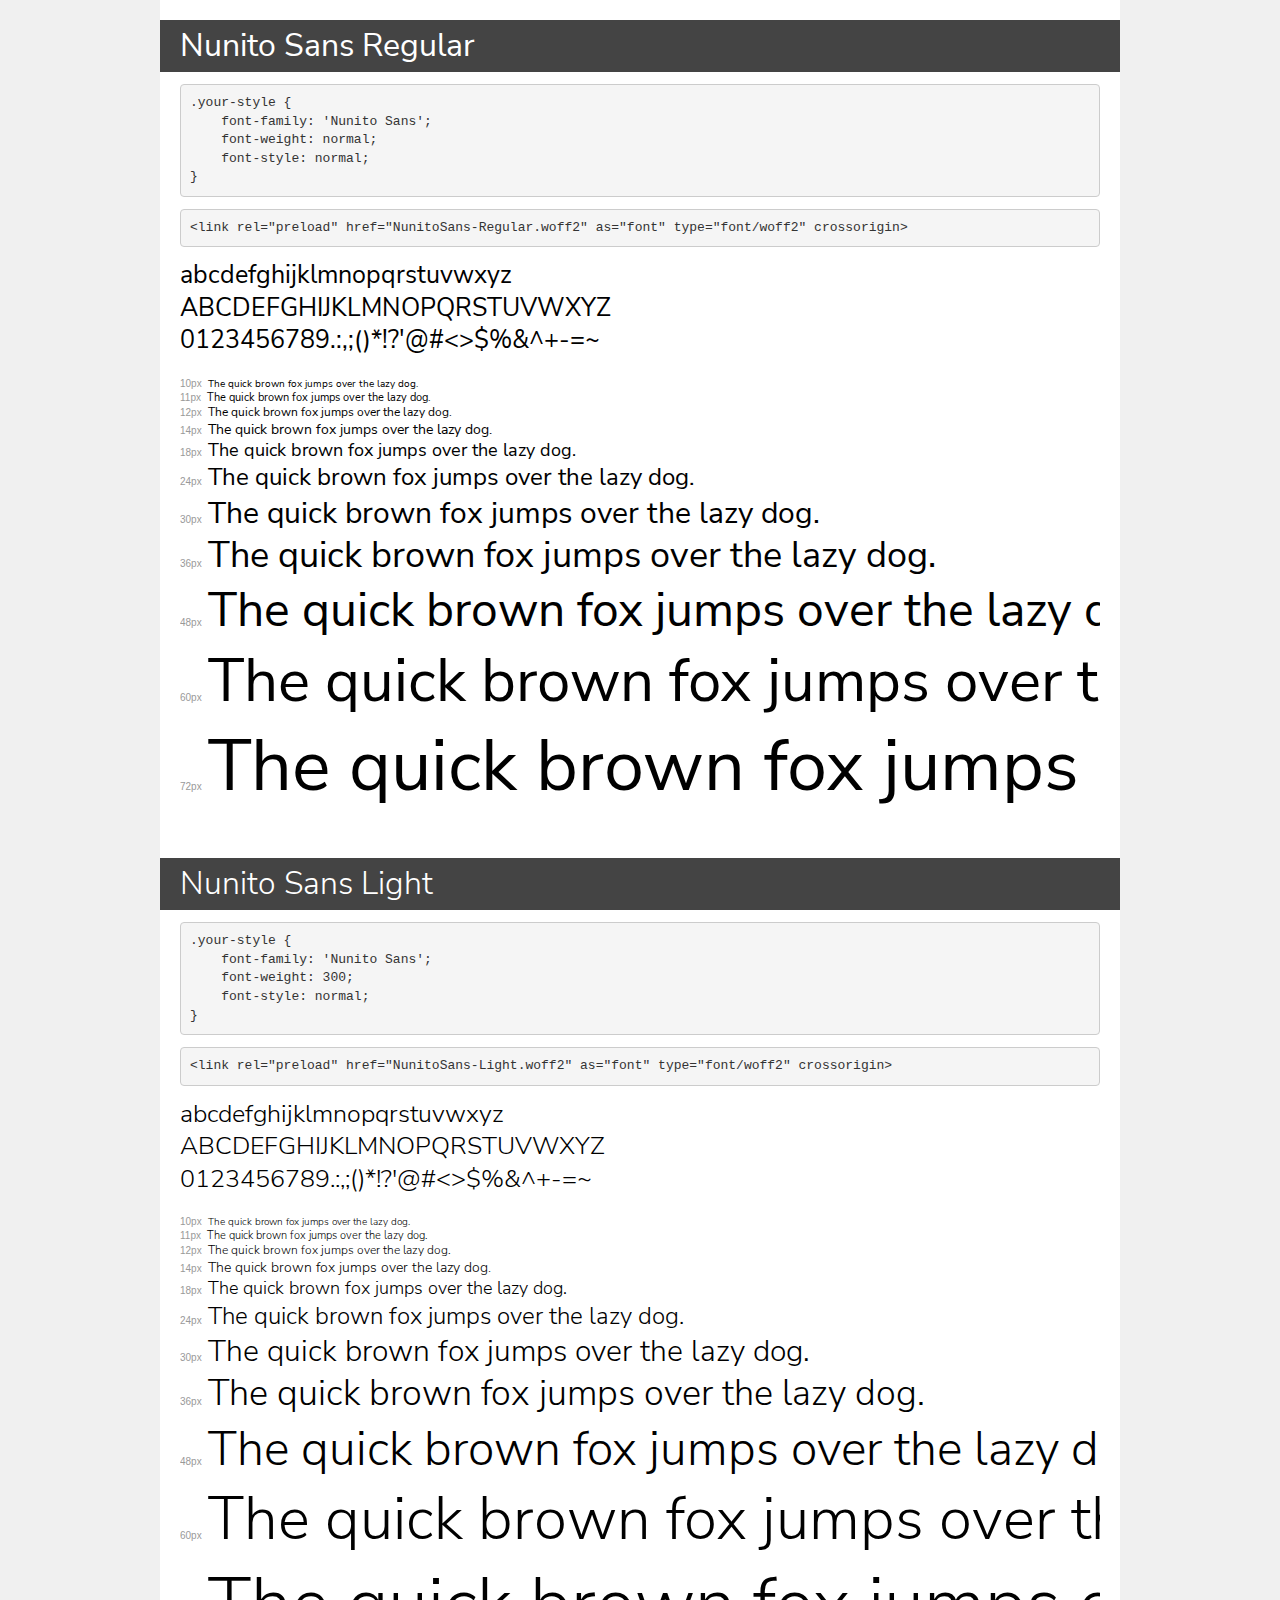
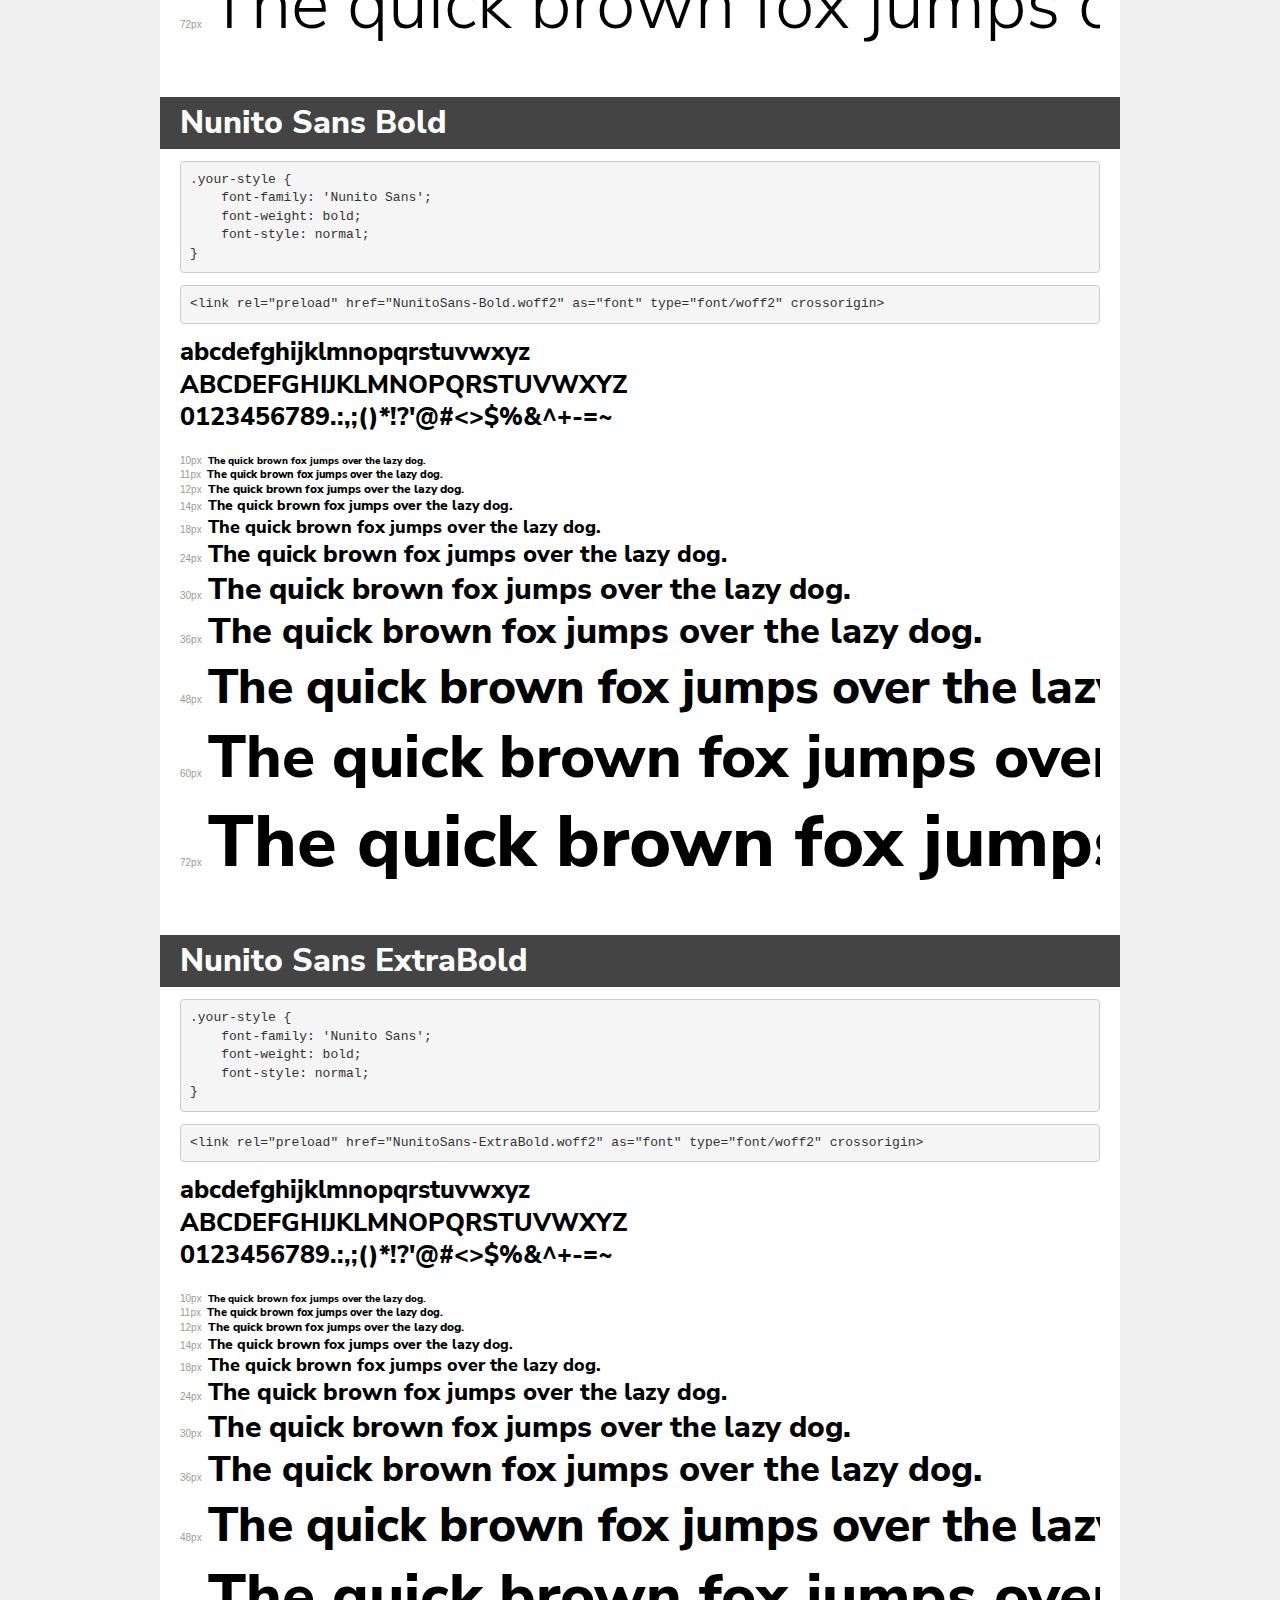
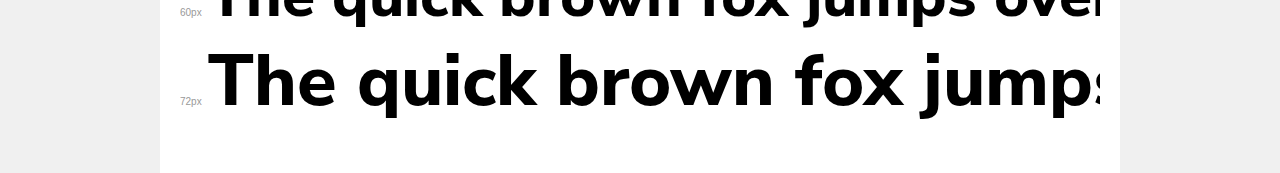
<file: fonts/demo.html>
<!DOCTYPE html>
<html lang="en">
<head>
    <meta charset="utf-8">
    <meta http-equiv="X-UA-Compatible" content="IE=edge">
    <meta name="viewport" content="width=device-width, initial-scale=1">
    <meta name="robots" content="noindex, noarchive">
    <meta name="format-detection" content="telephone=no">
    <title>Transfonter demo</title>
    <link href="stylesheet.css" rel="stylesheet">
    <style>
        /*
        http://meyerweb.com/eric/tools/css/reset/
        v2.0 | 20110126
        License: none (public domain)
        */
        html, body, div, span, applet, object, iframe,
        h1, h2, h3, h4, h5, h6, p, blockquote, pre,
        a, abbr, acronym, address, big, cite, code,
        del, dfn, em, img, ins, kbd, q, s, samp,
        small, strike, strong, sub, sup, tt, var,
        b, u, i, center,
        dl, dt, dd, ol, ul, li,
        fieldset, form, label, legend,
        table, caption, tbody, tfoot, thead, tr, th, td,
        article, aside, canvas, details, embed,
        figure, figcaption, footer, header, hgroup,
        menu, nav, output, ruby, section, summary,
        time, mark, audio, video {
            margin: 0;
            padding: 0;
            border: 0;
            font-size: 100%;
            font: inherit;
            vertical-align: baseline;
        }
        /* HTML5 display-role reset for older browsers */
        article, aside, details, figcaption, figure,
        footer, header, hgroup, menu, nav, section {
            display: block;
        }
        body {
            line-height: 1;
        }
        ol, ul {
            list-style: none;
        }
        blockquote, q {
            quotes: none;
        }
        blockquote:before, blockquote:after,
        q:before, q:after {
            content: '';
            content: none;
        }
        table {
            border-collapse: collapse;
            border-spacing: 0;
        }
        /* demo styles */
        body {
            background: #f0f0f0;
            color: #000;
        }
        .page {
            background: #fff;
            width: 920px;
            margin: 0 auto;
            padding: 20px 20px 0 20px;
            overflow: hidden;
        }
        .font-container {
            overflow-x: auto;
            overflow-y: hidden;
            margin-bottom: 40px;
            line-height: 1.3;
            white-space: nowrap;
            padding-bottom: 5px;
        }
        h1 {
            position: relative;
            background: #444;
            font-size: 32px;
            color: #fff;
            padding: 10px 20px;
            margin: 0 -20px 12px -20px;
        }
        .letters {
            font-size: 25px;
            margin-bottom: 20px;
        }
        .s10:before {
            content: '10px';
        }
        .s11:before {
            content: '11px';
        }
        .s12:before {
            content: '12px';
        }
        .s14:before {
            content: '14px';
        }
        .s18:before {
            content: '18px';
        }
        .s24:before {
            content: '24px';
        }
        .s30:before {
            content: '30px';
        }
        .s36:before {
            content: '36px';
        }
        .s48:before {
            content: '48px';
        }
        .s60:before {
            content: '60px';
        }
        .s72:before {
            content: '72px';
        }
        .s10:before, .s11:before, .s12:before, .s14:before,
        .s18:before, .s24:before, .s30:before, .s36:before,
        .s48:before, .s60:before, .s72:before {
            font-family: Arial, sans-serif;
            font-size: 10px;
            font-weight: normal;
            font-style: normal;
            color: #999;
            padding-right: 6px;
        }
        pre {
            display: block;
            padding: 9px;
            margin: 0 0 12px;
            font-family: Monaco, Menlo, Consolas, "Courier New", monospace;
            font-size: 13px;
            line-height: 1.428571429;
            color: #333;
            font-weight: normal;
            font-style: normal;
            background-color: #f5f5f5;
            border: 1px solid #ccc;
            overflow-x: auto;
            border-radius: 4px;
        }
        /* responsive */
        @media (max-width: 959px) {
            .page {
                width: auto;
                margin: 0;
            }
        }
    </style>
</head>
<body>
<div class="page">
    <div class="demo">
        <h1 style="font-family: 'Nunito Sans'; font-weight: normal; font-style: normal;">Nunito Sans Regular</h1>
        <pre title="Usage">.your-style {
    font-family: 'Nunito Sans';
    font-weight: normal;
    font-style: normal;
}</pre>
        <pre title="Preload (optional)">
&lt;link rel=&quot;preload&quot; href=&quot;NunitoSans-Regular.woff2&quot; as=&quot;font&quot; type=&quot;font/woff2&quot; crossorigin&gt;</pre>
        <div class="font-container" style="font-family: 'Nunito Sans'; font-weight: normal; font-style: normal;">
            <p class="letters">
                abcdefghijklmnopqrstuvwxyz<br>
ABCDEFGHIJKLMNOPQRSTUVWXYZ<br>
                0123456789.:,;()*!?'@#&lt;&gt;$%&^+-=~
            </p>
            <p class="s10" style="font-size: 10px;">The quick brown fox jumps over the lazy dog.</p>
            <p class="s11" style="font-size: 11px;">The quick brown fox jumps over the lazy dog.</p>
            <p class="s12" style="font-size: 12px;">The quick brown fox jumps over the lazy dog.</p>
            <p class="s14" style="font-size: 14px;">The quick brown fox jumps over the lazy dog.</p>
            <p class="s18" style="font-size: 18px;">The quick brown fox jumps over the lazy dog.</p>
            <p class="s24" style="font-size: 24px;">The quick brown fox jumps over the lazy dog.</p>
            <p class="s30" style="font-size: 30px;">The quick brown fox jumps over the lazy dog.</p>
            <p class="s36" style="font-size: 36px;">The quick brown fox jumps over the lazy dog.</p>
            <p class="s48" style="font-size: 48px;">The quick brown fox jumps over the lazy dog.</p>
            <p class="s60" style="font-size: 60px;">The quick brown fox jumps over the lazy dog.</p>
            <p class="s72" style="font-size: 72px;">The quick brown fox jumps over the lazy dog.</p>
        </div>
    </div>

    <div class="demo">
        <h1 style="font-family: 'Nunito Sans'; font-weight: 300; font-style: normal;">Nunito Sans Light</h1>
        <pre title="Usage">.your-style {
    font-family: 'Nunito Sans';
    font-weight: 300;
    font-style: normal;
}</pre>
        <pre title="Preload (optional)">
&lt;link rel=&quot;preload&quot; href=&quot;NunitoSans-Light.woff2&quot; as=&quot;font&quot; type=&quot;font/woff2&quot; crossorigin&gt;</pre>
        <div class="font-container" style="font-family: 'Nunito Sans'; font-weight: 300; font-style: normal;">
            <p class="letters">
                abcdefghijklmnopqrstuvwxyz<br>
ABCDEFGHIJKLMNOPQRSTUVWXYZ<br>
                0123456789.:,;()*!?'@#&lt;&gt;$%&^+-=~
            </p>
            <p class="s10" style="font-size: 10px;">The quick brown fox jumps over the lazy dog.</p>
            <p class="s11" style="font-size: 11px;">The quick brown fox jumps over the lazy dog.</p>
            <p class="s12" style="font-size: 12px;">The quick brown fox jumps over the lazy dog.</p>
            <p class="s14" style="font-size: 14px;">The quick brown fox jumps over the lazy dog.</p>
            <p class="s18" style="font-size: 18px;">The quick brown fox jumps over the lazy dog.</p>
            <p class="s24" style="font-size: 24px;">The quick brown fox jumps over the lazy dog.</p>
            <p class="s30" style="font-size: 30px;">The quick brown fox jumps over the lazy dog.</p>
            <p class="s36" style="font-size: 36px;">The quick brown fox jumps over the lazy dog.</p>
            <p class="s48" style="font-size: 48px;">The quick brown fox jumps over the lazy dog.</p>
            <p class="s60" style="font-size: 60px;">The quick brown fox jumps over the lazy dog.</p>
            <p class="s72" style="font-size: 72px;">The quick brown fox jumps over the lazy dog.</p>
        </div>
    </div>

    <div class="demo">
        <h1 style="font-family: 'Nunito Sans'; font-weight: bold; font-style: normal;">Nunito Sans Bold</h1>
        <pre title="Usage">.your-style {
    font-family: 'Nunito Sans';
    font-weight: bold;
    font-style: normal;
}</pre>
        <pre title="Preload (optional)">
&lt;link rel=&quot;preload&quot; href=&quot;NunitoSans-Bold.woff2&quot; as=&quot;font&quot; type=&quot;font/woff2&quot; crossorigin&gt;</pre>
        <div class="font-container" style="font-family: 'Nunito Sans'; font-weight: bold; font-style: normal;">
            <p class="letters">
                abcdefghijklmnopqrstuvwxyz<br>
ABCDEFGHIJKLMNOPQRSTUVWXYZ<br>
                0123456789.:,;()*!?'@#&lt;&gt;$%&^+-=~
            </p>
            <p class="s10" style="font-size: 10px;">The quick brown fox jumps over the lazy dog.</p>
            <p class="s11" style="font-size: 11px;">The quick brown fox jumps over the lazy dog.</p>
            <p class="s12" style="font-size: 12px;">The quick brown fox jumps over the lazy dog.</p>
            <p class="s14" style="font-size: 14px;">The quick brown fox jumps over the lazy dog.</p>
            <p class="s18" style="font-size: 18px;">The quick brown fox jumps over the lazy dog.</p>
            <p class="s24" style="font-size: 24px;">The quick brown fox jumps over the lazy dog.</p>
            <p class="s30" style="font-size: 30px;">The quick brown fox jumps over the lazy dog.</p>
            <p class="s36" style="font-size: 36px;">The quick brown fox jumps over the lazy dog.</p>
            <p class="s48" style="font-size: 48px;">The quick brown fox jumps over the lazy dog.</p>
            <p class="s60" style="font-size: 60px;">The quick brown fox jumps over the lazy dog.</p>
            <p class="s72" style="font-size: 72px;">The quick brown fox jumps over the lazy dog.</p>
        </div>
    </div>

    <div class="demo">
        <h1 style="font-family: 'Nunito Sans'; font-weight: bold; font-style: normal;">Nunito Sans ExtraBold</h1>
        <pre title="Usage">.your-style {
    font-family: 'Nunito Sans';
    font-weight: bold;
    font-style: normal;
}</pre>
        <pre title="Preload (optional)">
&lt;link rel=&quot;preload&quot; href=&quot;NunitoSans-ExtraBold.woff2&quot; as=&quot;font&quot; type=&quot;font/woff2&quot; crossorigin&gt;</pre>
        <div class="font-container" style="font-family: 'Nunito Sans'; font-weight: bold; font-style: normal;">
            <p class="letters">
                abcdefghijklmnopqrstuvwxyz<br>
ABCDEFGHIJKLMNOPQRSTUVWXYZ<br>
                0123456789.:,;()*!?'@#&lt;&gt;$%&^+-=~
            </p>
            <p class="s10" style="font-size: 10px;">The quick brown fox jumps over the lazy dog.</p>
            <p class="s11" style="font-size: 11px;">The quick brown fox jumps over the lazy dog.</p>
            <p class="s12" style="font-size: 12px;">The quick brown fox jumps over the lazy dog.</p>
            <p class="s14" style="font-size: 14px;">The quick brown fox jumps over the lazy dog.</p>
            <p class="s18" style="font-size: 18px;">The quick brown fox jumps over the lazy dog.</p>
            <p class="s24" style="font-size: 24px;">The quick brown fox jumps over the lazy dog.</p>
            <p class="s30" style="font-size: 30px;">The quick brown fox jumps over the lazy dog.</p>
            <p class="s36" style="font-size: 36px;">The quick brown fox jumps over the lazy dog.</p>
            <p class="s48" style="font-size: 48px;">The quick brown fox jumps over the lazy dog.</p>
            <p class="s60" style="font-size: 60px;">The quick brown fox jumps over the lazy dog.</p>
            <p class="s72" style="font-size: 72px;">The quick brown fox jumps over the lazy dog.</p>
        </div>
    </div>

</div>
</body>
</html>
</file>
<file: fonts/stylesheet.css>
@font-face {
    font-family: 'Nunito Sans';
    src: url('NunitoSans-Regular.woff2') format('woff2'),
        url('NunitoSans-Regular.woff') format('woff');
    font-weight: normal;
    font-style: normal;
    font-display: swap;
}

@font-face {
    font-family: 'Nunito Sans';
    src: url('NunitoSans-Light.woff2') format('woff2'),
        url('NunitoSans-Light.woff') format('woff');
    font-weight: 300;
    font-style: normal;
    font-display: swap;
}

@font-face {
    font-family: 'Nunito Sans';
    src: url('NunitoSans-Bold.woff2') format('woff2'),
        url('NunitoSans-Bold.woff') format('woff');
    font-weight: bold;
    font-style: normal;
    font-display: swap;
}

@font-face {
    font-family: 'Nunito Sans';
    src: url('NunitoSans-ExtraBold.woff2') format('woff2'),
        url('NunitoSans-ExtraBold.woff') format('woff');
    font-weight: bold;
    font-style: normal;
    font-display: swap;
}
</file>
